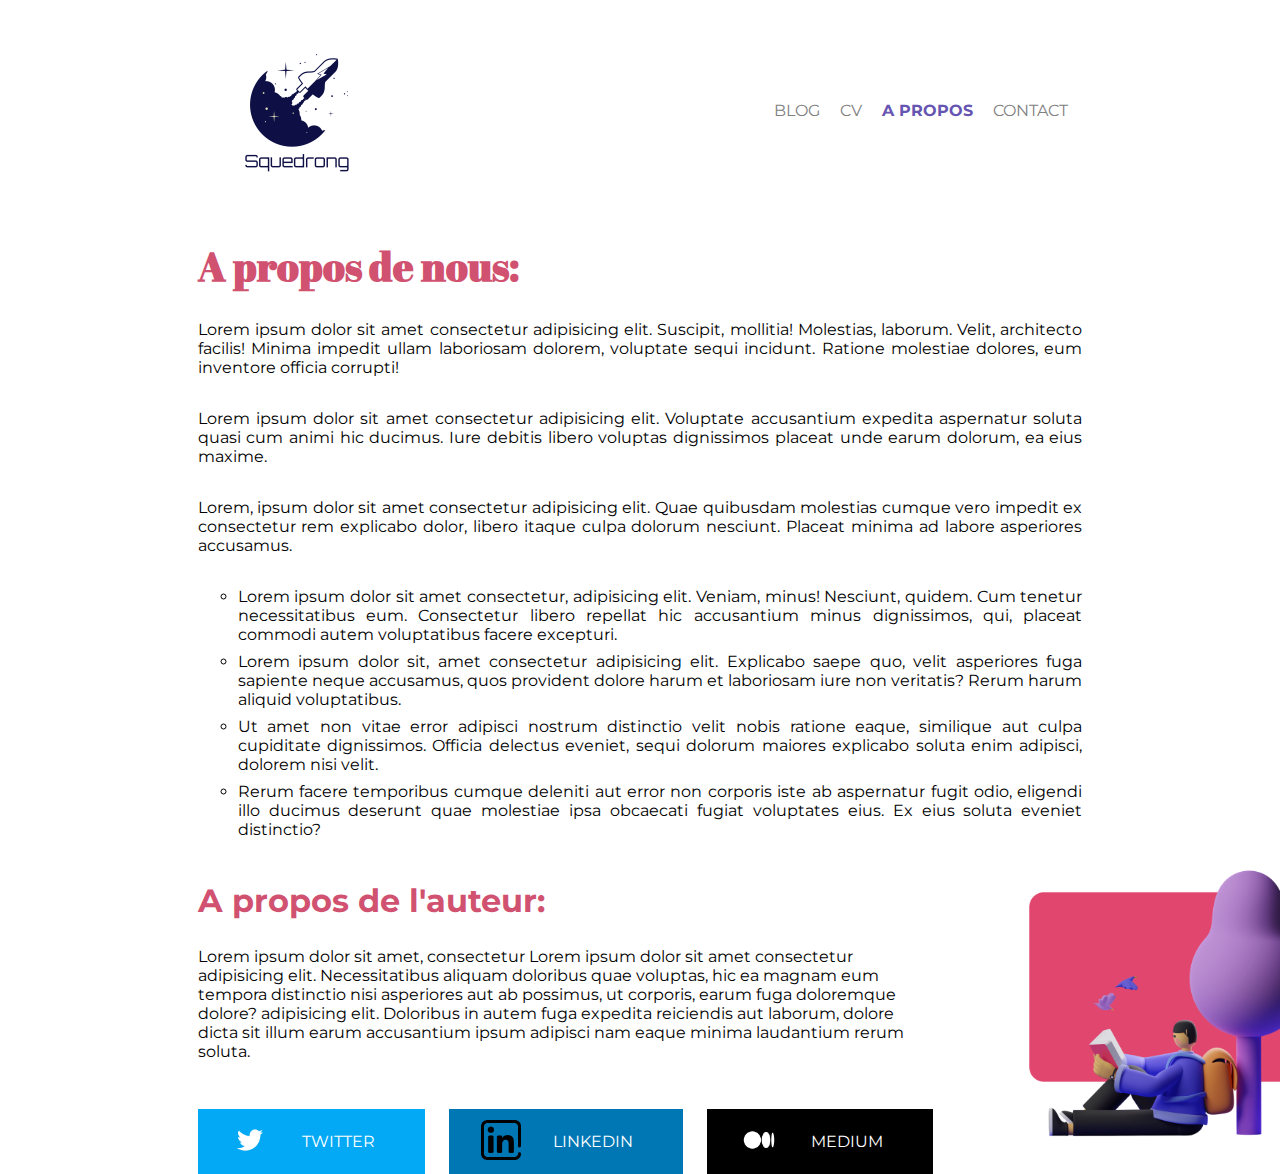
<file: apropos.html>
<!DOCTYPE html>
<html lang="en">
<head>
    <meta charset="UTF-8">
    <meta http-equiv="X-UA-Compatible" content="IE=edge">
    <meta name="viewport" content="width=device-width, initial-scale=1.0">
    <link rel="stylesheet" href="àpropos.css">
    <link rel="preconnect" href="https://fonts.googleapis.com">
    <link rel="preconnect" href="https://fonts.gstatic.com" crossorigin>
    <link href="https://fonts.googleapis.com/css2?family=Abril+Fatface&family=Montserrat&display=swap" rel="stylesheet">
    <title>à propos</title>
</head>
<body>
    <header>
        <a href="index.html"><img alt="logo" src="img/logo.png" class="logo"></a>
    <div class="contact">
        <a href="index.html">BLOG</a>
        <a href="https://www.youtube.com/watch?v=dQw4w9WgXcQ" target="_blank">CV</a>
        <a class="gras" href="apropos.html">A PROPOS</a>
        <a href="contact.html">CONTACT</a>
    </div>
</header>
    <main>
        <h1>A propos de nous:</h1>
            <p>Lorem ipsum dolor sit amet consectetur adipisicing elit. Suscipit, mollitia! Molestias, laborum. Velit, architecto facilis! Minima impedit ullam laboriosam dolorem, voluptate sequi incidunt. Ratione molestiae dolores, eum inventore officia corrupti!</p>
            <p>Lorem ipsum dolor sit amet consectetur adipisicing elit. Voluptate accusantium expedita aspernatur soluta quasi cum animi hic ducimus. Iure debitis libero voluptas dignissimos placeat unde earum dolorum, ea eius maxime.</p>
            <p>Lorem, ipsum dolor sit amet consectetur adipisicing elit. Quae quibusdam molestias cumque vero impedit ex consectetur rem explicabo dolor, libero itaque culpa dolorum nesciunt. Placeat minima ad labore asperiores accusamus.</p>
        <ul>
            <li>Lorem ipsum dolor sit amet consectetur, adipisicing elit. Veniam, minus! Nesciunt, quidem. Cum tenetur necessitatibus eum. Consectetur libero repellat hic accusantium minus dignissimos, qui, placeat commodi autem voluptatibus facere excepturi.</li>
            <li>Lorem ipsum dolor sit, amet consectetur adipisicing elit. Explicabo saepe quo, velit asperiores fuga sapiente neque accusamus, quos provident dolore harum et laboriosam iure non veritatis? Rerum harum aliquid voluptatibus.</li>
            <li>Ut amet non vitae error adipisci nostrum distinctio velit nobis ratione eaque, similique aut culpa cupiditate dignissimos. Officia delectus eveniet, sequi dolorum maiores explicabo soluta enim adipisci, dolorem nisi velit.</li>
            <li>Rerum facere temporibus cumque deleniti aut error non corporis iste ab aspernatur fugit odio, eligendi illo ducimus deserunt quae molestiae ipsa obcaecati fugiat voluptates eius. Ex eius soluta eveniet distinctio?</li>
        </ul>
    </main>
    <footer>
        <div>
            <h2 class="rose">A propos de l'auteur:</h2>
            <p>Lorem ipsum dolor sit amet, consectetur Lorem ipsum dolor sit amet consectetur adipisicing elit. Necessitatibus aliquam doloribus quae voluptas, hic ea magnam eum tempora distinctio nisi asperiores aut ab possimus, ut corporis, earum fuga doloremque dolore? adipisicing elit. Doloribus in autem fuga expedita reiciendis aut laborum, dolore dicta sit illum earum accusantium ipsum adipisci nam eaque minima laudantium rerum soluta.</p>
            <div class="reseau">
                <a href="https://twitter.com/?lang=fr" target="_blank"><div class="twitter"><img src="img/twitter.png" alt="twitter"><span>TWITTER</span></div></a>
                <a href="https://www.linkedin.com/feed/" target="_blank"><div class="linkedin"><img src="img/linkedin.png" alt="linkedin"><span>LINKEDIN</span></div></a>
                <a href="https://medium.com/" target="_blank"><div class="medium"><img src="img/medium.png" alt=""><span>MEDIUM</span> </div></a>
        </div>
    </div>
    <div>
        <img alt="illustration" src="img/illustration.png" class="image">
    </div>
</footer>
    
</body>
</html>
</file>
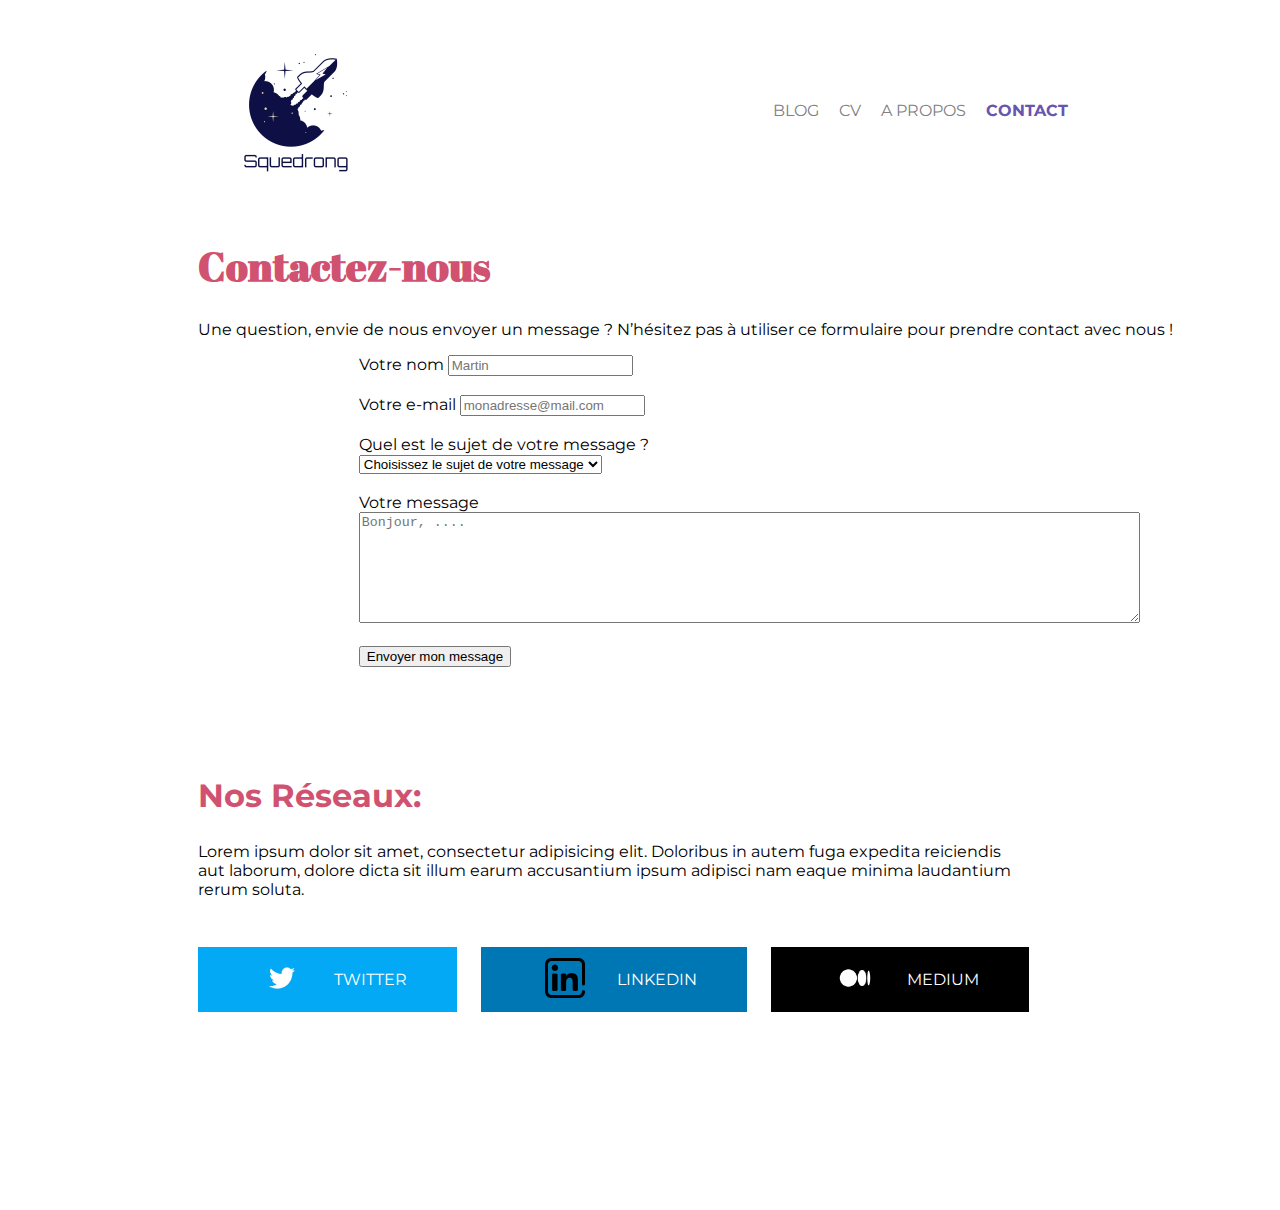
<file: contact.html>
<!DOCTYPE html>
<html lang="fr">

<head>

    <meta charset="UTF-8">
    <meta http-equiv="X-UA-Compatible" content="IE=edge">
    <meta name="viewport" content="width=device-width, initial-scale=1.0">
    <link rel="shortcut icon" href="img/logo.ico" type="image/x-icon">
    <link rel="stylesheet" href="contact.css">
    <link rel="preconnect" href="https://fonts.googleapis.com">
    <link rel="preconnect" href="https://fonts.gstatic.com" crossorigin>
    <link href="https://fonts.googleapis.com/css2?family=Abril+Fatface&family=Montserrat&display=swap" rel="stylesheet">
    <title>Contact</title>

</head>

<body>

    <header>
        <a href="index.html"><img alt="logo" src="img/logo.png" class="logo" ></a>
        <div class="nav">
            <a href="index.html">BLOG</a>
            <a href="index.html">CV</a>
            <a href="apropos.html">A PROPOS</a>
            <a class="gras" href="contact.html">CONTACT</a>
        </div>
    </header>

    <div>
        <div>
            <div class="contactez-nous">
                <h1>Contactez-nous</h1>
                <p> Une question, envie de nous envoyer un message ? N’hésitez pas à utiliser ce formulaire pour prendre
                    contact avec nous !</p>
                <form action="/page-traitement-donnees" method="post">
                    <div>
                        <label for="nom">Votre nom</label>
                        <input type="text" id="nom" name="nom" placeholder="Martin" required>
                    </div> <br>
                    <div>
                        <label for="email">Votre e-mail</label>
                        <input type="email" id="email" name="email" placeholder="monadresse@mail.com" required>
                    </div> <br>
                    <div> 
                        <label for="sujet">Quel est le sujet de votre message ?</label><br>
                        <select name="sujet" id="sujet" required>
                            <option value="" disabled selected hidden>Choisissez le sujet de votre message</option>
                            <option value="probleme-compte">Problème avec mon compte</option>
                            <option value="question pour squedrong">Question pour Squedrong</option>
                            <option value="question de fan">Proposer un concept de vidéo</option>
                            <option value="autre">Autre...</option>
                        </select>
                    </div> <br>
                    <div>
                        <label for="message">Votre message</label> <br>
                        <textarea id="message" name="message" placeholder="Bonjour, ...." required cols="95" rows="7"></textarea>
                    </div> <br>
                    <div>
                        <button type="submit">Envoyer mon message</button>
                    </div> <br>
                </form>
            </div>

        </div>
    </div>
    <div class="contReseau">
        <div>
            <h2 class="rose">Nos Réseaux:</h2>
            <p>Lorem ipsum dolor sit amet, consectetur adipisicing elit. Doloribus in autem fuga expedita reiciendis aut
                laborum, dolore dicta sit illum earum accusantium ipsum adipisci nam eaque minima laudantium rerum
                soluta.</p>
            <div class="reseau">
                <a href="https://twitter.com/?lang=fr" target="_blank">
                    <div class="twitter"><img src="img/twitter.png" alt="twitter"><span>TWITTER</span></div>
                </a>
                <a href="https://www.linkedin.com/feed/" target="_blank">
                    <div class="linkedin"><img src="img/linkedin.png" alt="linkedin"><span>LINKEDIN</span></div>
                </a>
                <a href="https://medium.com/" target="_blank">
                    <div class="medium"><img src="img/medium.png" alt="medium"><span>MEDIUM</span> </div>
                </a>
            </div>
        </div>
        <div>
            <img alt="illustration" src="img/illustration.png" class="image">
        </div>
    </div>

</body>

</html>
</file>
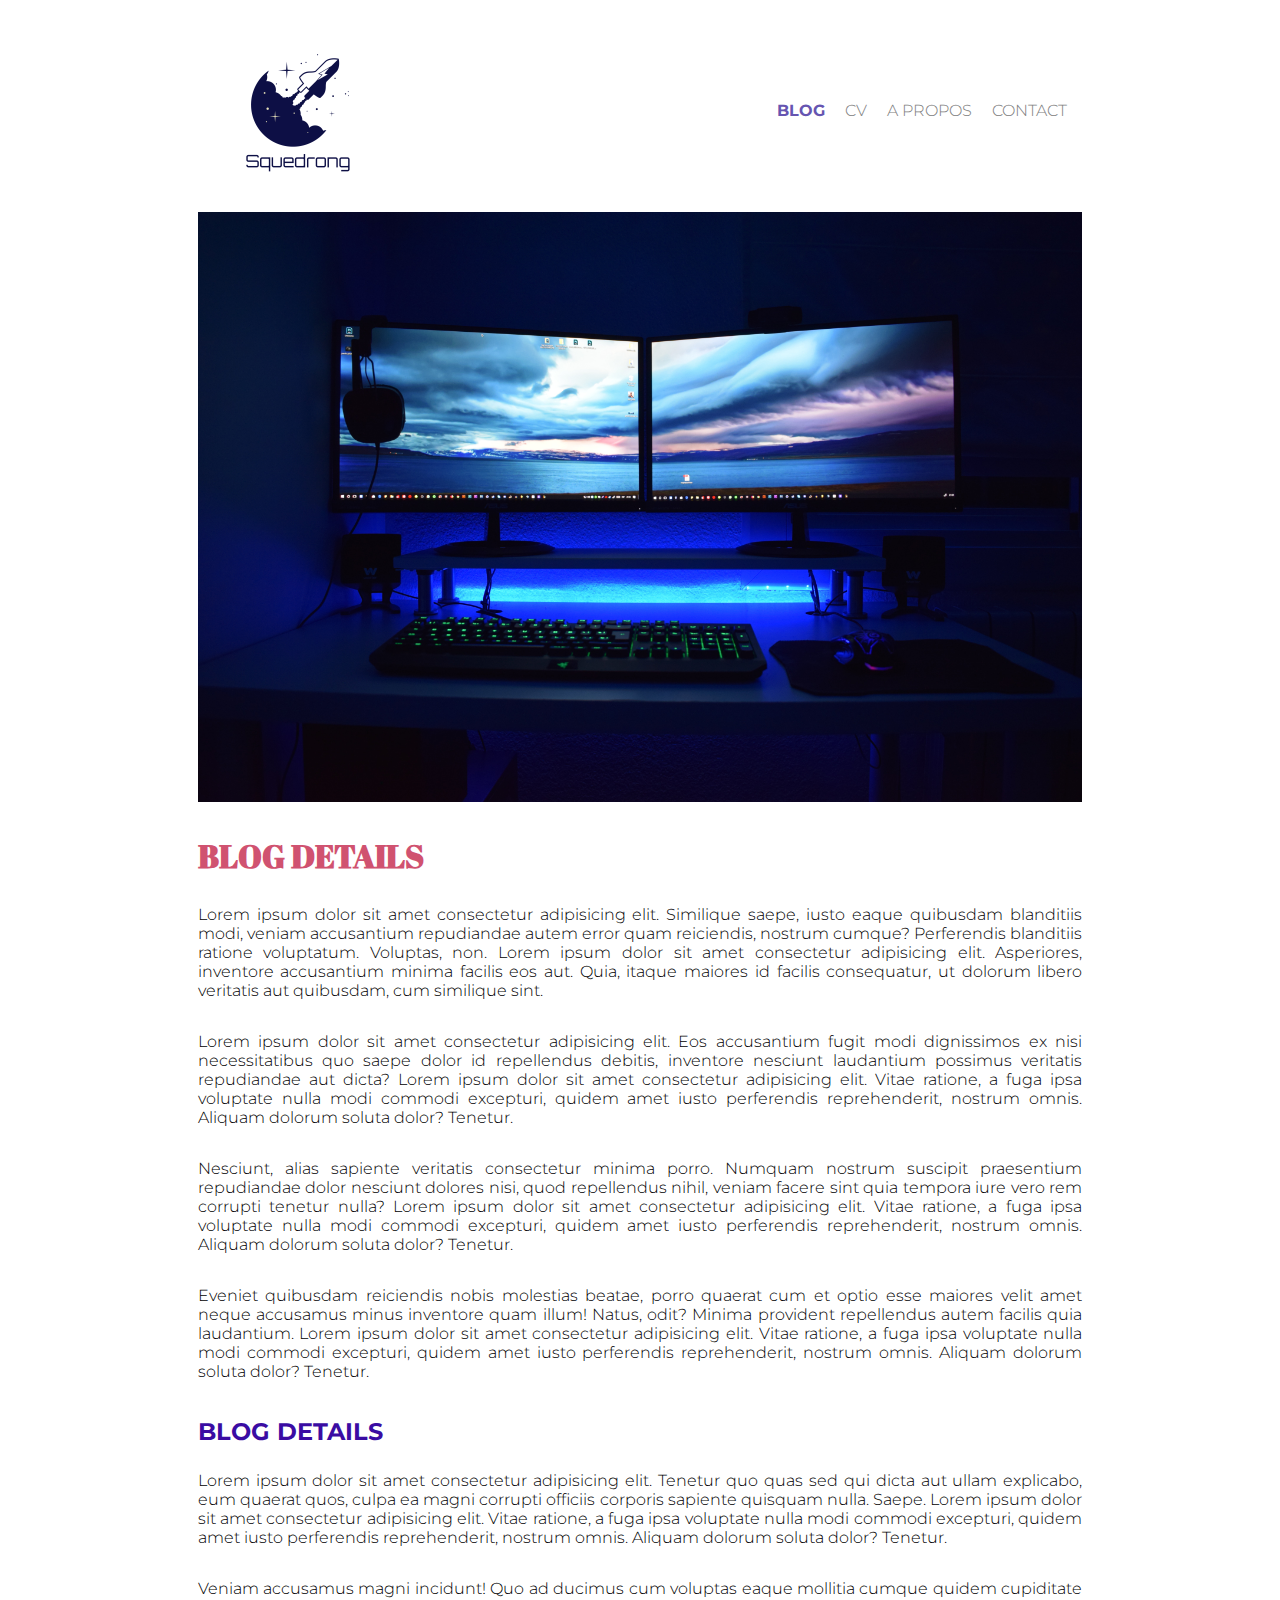
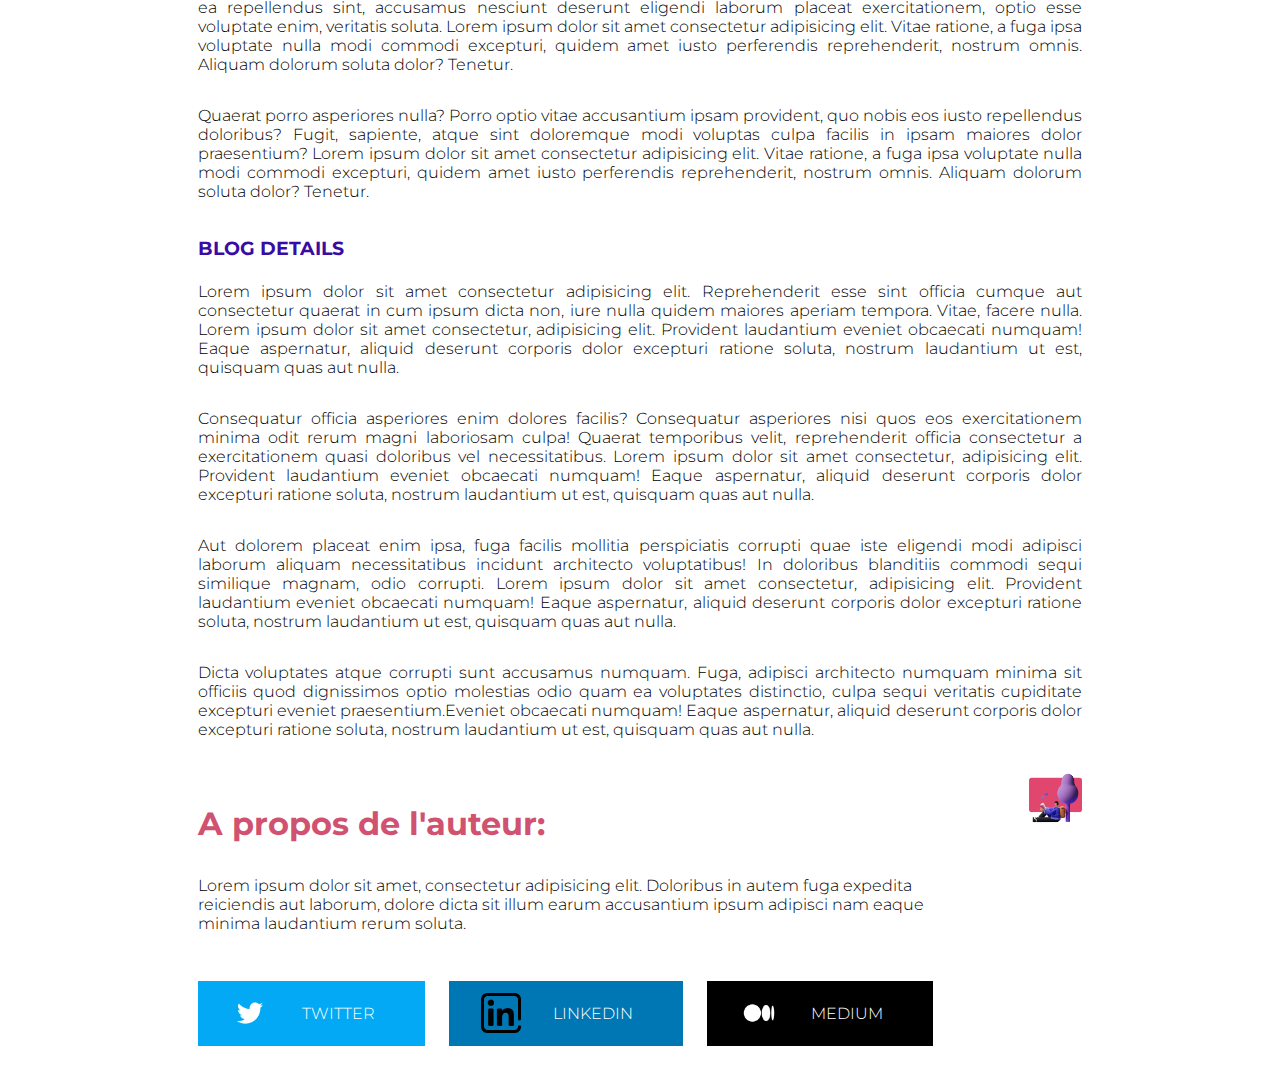
<file: pagepc.html>
<!DOCTYPE html>
<html lang="zxx">
<head>
    <meta charset="UTF-8">
    <meta http-equiv="X-UA-Compatible" content="IE=edge">
    <meta name="viewport" content="width=4, initial-scale=1.0">
    <link rel="shortcut icon" href="img/logo.ico" type="image/x-icon">
    <link rel="preconnect" href="https://fonts.googleapis.com">
    <link rel="preconnect" href="https://fonts.gstatic.com" crossorigin>
    <link href="https://fonts.googleapis.com/css2?family=Abril+Fatface&family=Montserrat&display=swap" rel="stylesheet">
    <link rel="stylesheet" href="pagepc.css">
    <title>pc</title>
</head>
<body>
    <header>
        <a href="index.html"><img alt="logo" src="img/logo.png" class="logo"></a>
    <div class="contact">
        <a class="gras" href="index.html">BLOG</a>
        <a href="index.html">CV</a>
        <a href="apropos.html">A PROPOS</a>
        <a href="contact.html">CONTACT</a>
    </div>
    </header>
    <img src="img/image_002.jpg" alt="pc" class="pcrose">
        <main>
            <h1>BLOG DETAILS</h1>
                <p>Lorem ipsum dolor sit amet consectetur adipisicing elit. Similique saepe, iusto eaque quibusdam blanditiis modi, veniam accusantium repudiandae autem error quam reiciendis, nostrum cumque? Perferendis blanditiis ratione voluptatum. Voluptas, non. Lorem ipsum dolor sit amet consectetur adipisicing elit. Asperiores, inventore accusantium minima facilis eos aut. Quia, itaque maiores id facilis consequatur, ut dolorum libero veritatis aut quibusdam, cum similique sint.</p>
                <p>Lorem ipsum dolor sit amet consectetur adipisicing elit. Eos accusantium fugit modi dignissimos ex nisi necessitatibus quo saepe dolor id repellendus debitis, inventore nesciunt laudantium possimus veritatis repudiandae aut dicta? Lorem ipsum dolor sit amet consectetur adipisicing elit. Vitae ratione, a fuga ipsa voluptate nulla modi commodi excepturi, quidem amet iusto perferendis reprehenderit, nostrum omnis. Aliquam dolorum soluta dolor? Tenetur.</p>
                <p>Nesciunt, alias sapiente veritatis consectetur minima porro. Numquam nostrum suscipit praesentium repudiandae dolor nesciunt dolores nisi, quod repellendus nihil, veniam facere sint quia tempora iure vero rem corrupti tenetur nulla? Lorem ipsum dolor sit amet consectetur adipisicing elit. Vitae ratione, a fuga ipsa voluptate nulla modi commodi excepturi, quidem amet iusto perferendis reprehenderit, nostrum omnis. Aliquam dolorum soluta dolor? Tenetur.</p>
                <p>Eveniet quibusdam reiciendis nobis molestias beatae, porro quaerat cum et optio esse maiores velit amet neque accusamus minus inventore quam illum! Natus, odit? Minima provident repellendus autem facilis quia laudantium. Lorem ipsum dolor sit amet consectetur adipisicing elit. Vitae ratione, a fuga ipsa voluptate nulla modi commodi excepturi, quidem amet iusto perferendis reprehenderit, nostrum omnis. Aliquam dolorum soluta dolor? Tenetur.</p>
            <h2>BLOG DETAILS</h2>
                <p>Lorem ipsum dolor sit amet consectetur adipisicing elit. Tenetur quo quas sed qui dicta aut ullam explicabo, eum quaerat quos, culpa ea magni corrupti officiis corporis sapiente quisquam nulla. Saepe. Lorem ipsum dolor sit amet consectetur adipisicing elit. Vitae ratione, a fuga ipsa voluptate nulla modi commodi excepturi, quidem amet iusto perferendis reprehenderit, nostrum omnis. Aliquam dolorum soluta dolor? Tenetur.</p>
                <p>Veniam accusamus magni incidunt! Quo ad ducimus cum voluptas eaque mollitia cumque quidem cupiditate ea repellendus sint, accusamus nesciunt deserunt eligendi laborum placeat exercitationem, optio esse voluptate enim, veritatis soluta. Lorem ipsum dolor sit amet consectetur adipisicing elit. Vitae ratione, a fuga ipsa voluptate nulla modi commodi excepturi, quidem amet iusto perferendis reprehenderit, nostrum omnis. Aliquam dolorum soluta dolor? Tenetur.</p>
                <p>Quaerat porro asperiores nulla? Porro optio vitae accusantium ipsam provident, quo nobis eos iusto repellendus doloribus? Fugit, sapiente, atque sint doloremque modi voluptas culpa facilis in ipsam maiores dolor praesentium? Lorem ipsum dolor sit amet consectetur adipisicing elit. Vitae ratione, a fuga ipsa voluptate nulla modi commodi excepturi, quidem amet iusto perferendis reprehenderit, nostrum omnis. Aliquam dolorum soluta dolor? Tenetur.</p>
            <h3>BLOG DETAILS</h3>
                <p>Lorem ipsum dolor sit amet consectetur adipisicing elit. Reprehenderit esse sint officia cumque aut consectetur quaerat in cum ipsum dicta non, iure nulla quidem maiores aperiam tempora. Vitae, facere nulla. Lorem ipsum dolor sit amet consectetur, adipisicing elit. Provident laudantium eveniet obcaecati numquam! Eaque aspernatur, aliquid deserunt corporis dolor excepturi ratione soluta, nostrum laudantium ut est, quisquam quas aut nulla.</p>
                <p>Consequatur officia asperiores enim dolores facilis? Consequatur asperiores nisi quos eos exercitationem minima odit rerum magni laboriosam culpa! Quaerat temporibus velit, reprehenderit officia consectetur a exercitationem quasi doloribus vel necessitatibus. Lorem ipsum dolor sit amet consectetur, adipisicing elit. Provident laudantium eveniet obcaecati numquam! Eaque aspernatur, aliquid deserunt corporis dolor excepturi ratione soluta, nostrum laudantium ut est, quisquam quas aut nulla.</p>
                <p>Aut dolorem placeat enim ipsa, fuga facilis mollitia perspiciatis corrupti quae iste eligendi modi adipisci laborum aliquam necessitatibus incidunt architecto voluptatibus! In doloribus blanditiis commodi sequi similique magnam, odio corrupti. Lorem ipsum dolor sit amet consectetur, adipisicing elit. Provident laudantium eveniet obcaecati numquam! Eaque aspernatur, aliquid deserunt corporis dolor excepturi ratione soluta, nostrum laudantium ut est, quisquam quas aut nulla.</p>
                <p>Dicta voluptates atque corrupti sunt accusamus numquam. Fuga, adipisci architecto numquam minima sit officiis quod dignissimos optio molestias odio quam ea voluptates distinctio, culpa sequi veritatis cupiditate excepturi eveniet praesentium.Eveniet obcaecati numquam! Eaque aspernatur, aliquid deserunt corporis dolor excepturi ratione soluta, nostrum laudantium ut est, quisquam quas aut nulla.</p>
        </main>
            <footer>
                <div>
                    <h2 class="rose">A propos de l'auteur:</h2>
                    <p>Lorem ipsum dolor sit amet, consectetur adipisicing elit. Doloribus in autem fuga expedita reiciendis aut laborum, dolore dicta sit illum earum accusantium ipsum adipisci nam eaque minima laudantium rerum soluta.</p>
                    <div class="reseau">
                        <a href="https://twitter.com/?lang=fr" target="_blank"><div class="twitter"><img src="img/twitter.png" alt="twitter"><span>TWITTER</span></div></a>
                        <a href="https://www.linkedin.com/feed/" target="_blank"><div class="linkedin"><img src="img/linkedin.png" alt="linkedin"><span>LINKEDIN</span></div></a>
                        <a href="https://medium.com/" target="_blank"><div class="medium"><img src="img/medium.png" alt=""><span>MEDIUM</span> </div></a>
                </div>
            </div>
            <div>
                <img alt="illustration" src="img/illustration.png" class="image">
            </div>
        </footer>
</body>
</html>
</file>
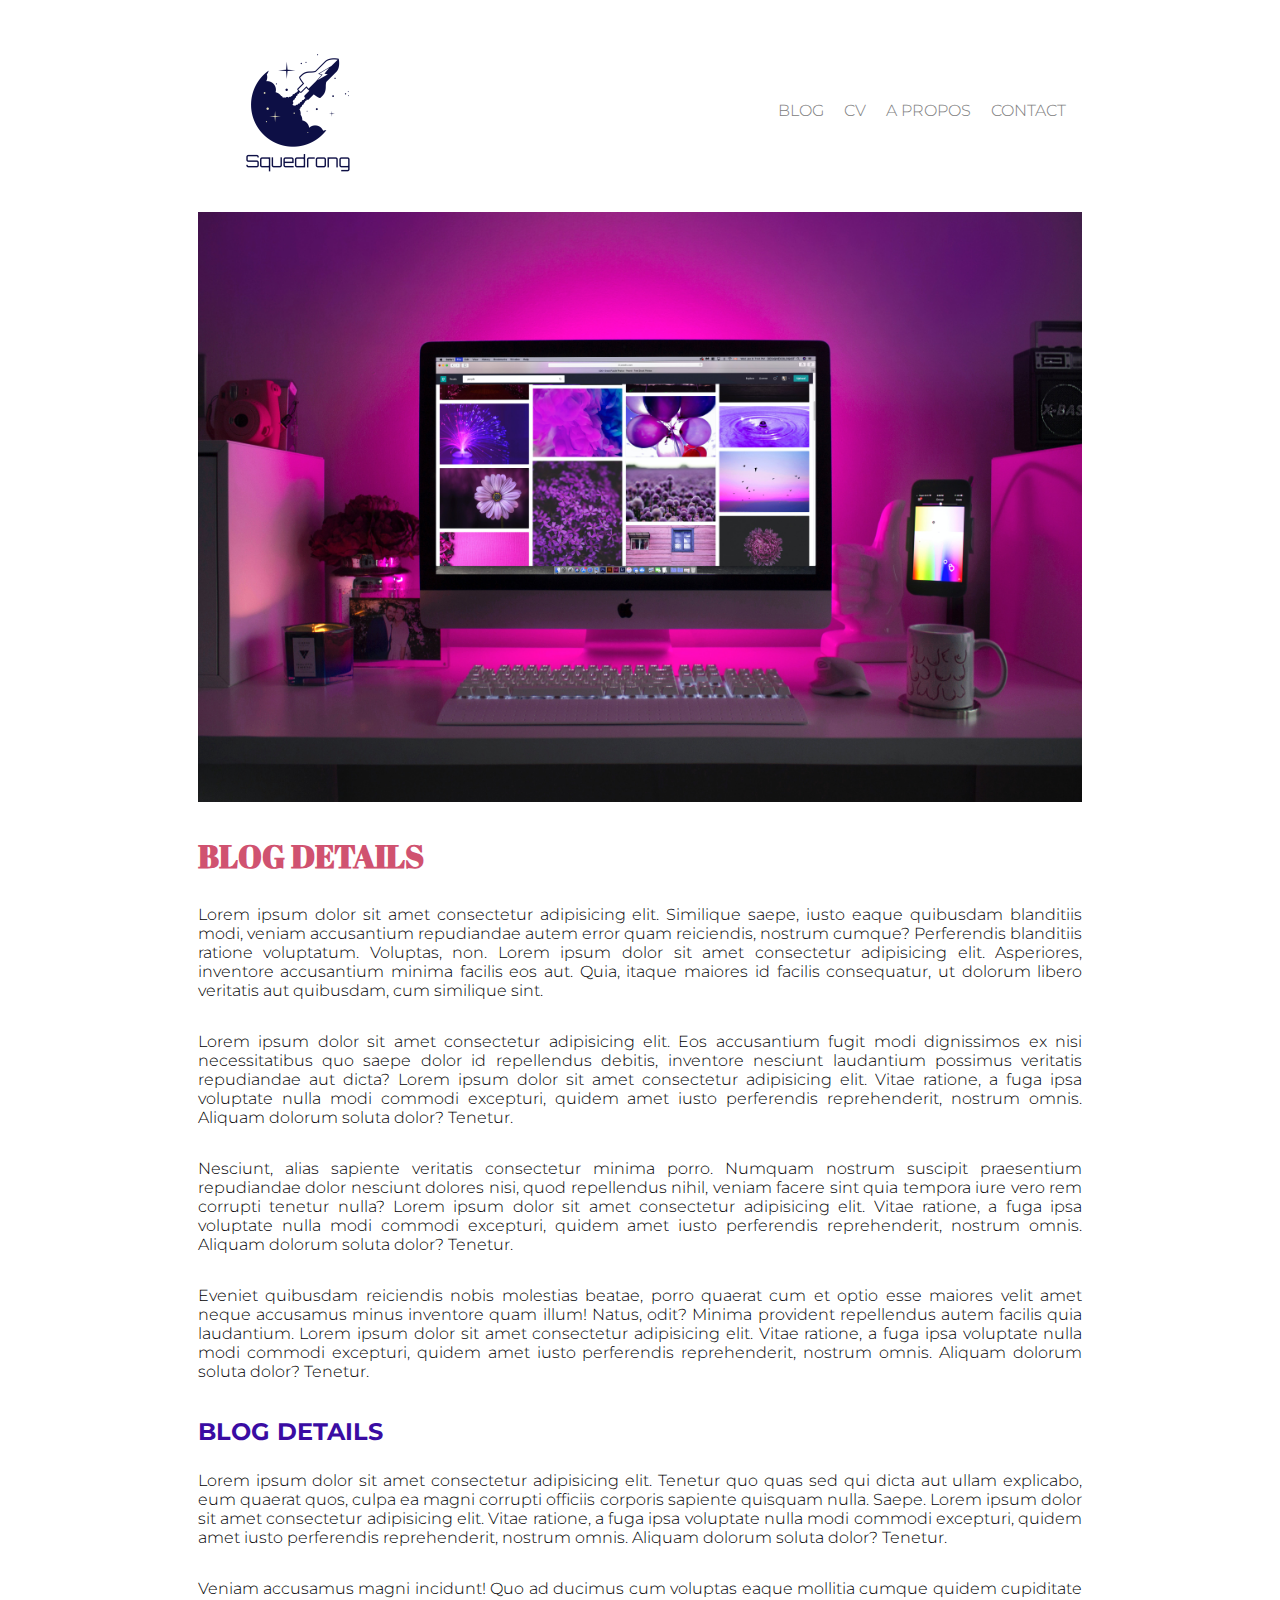
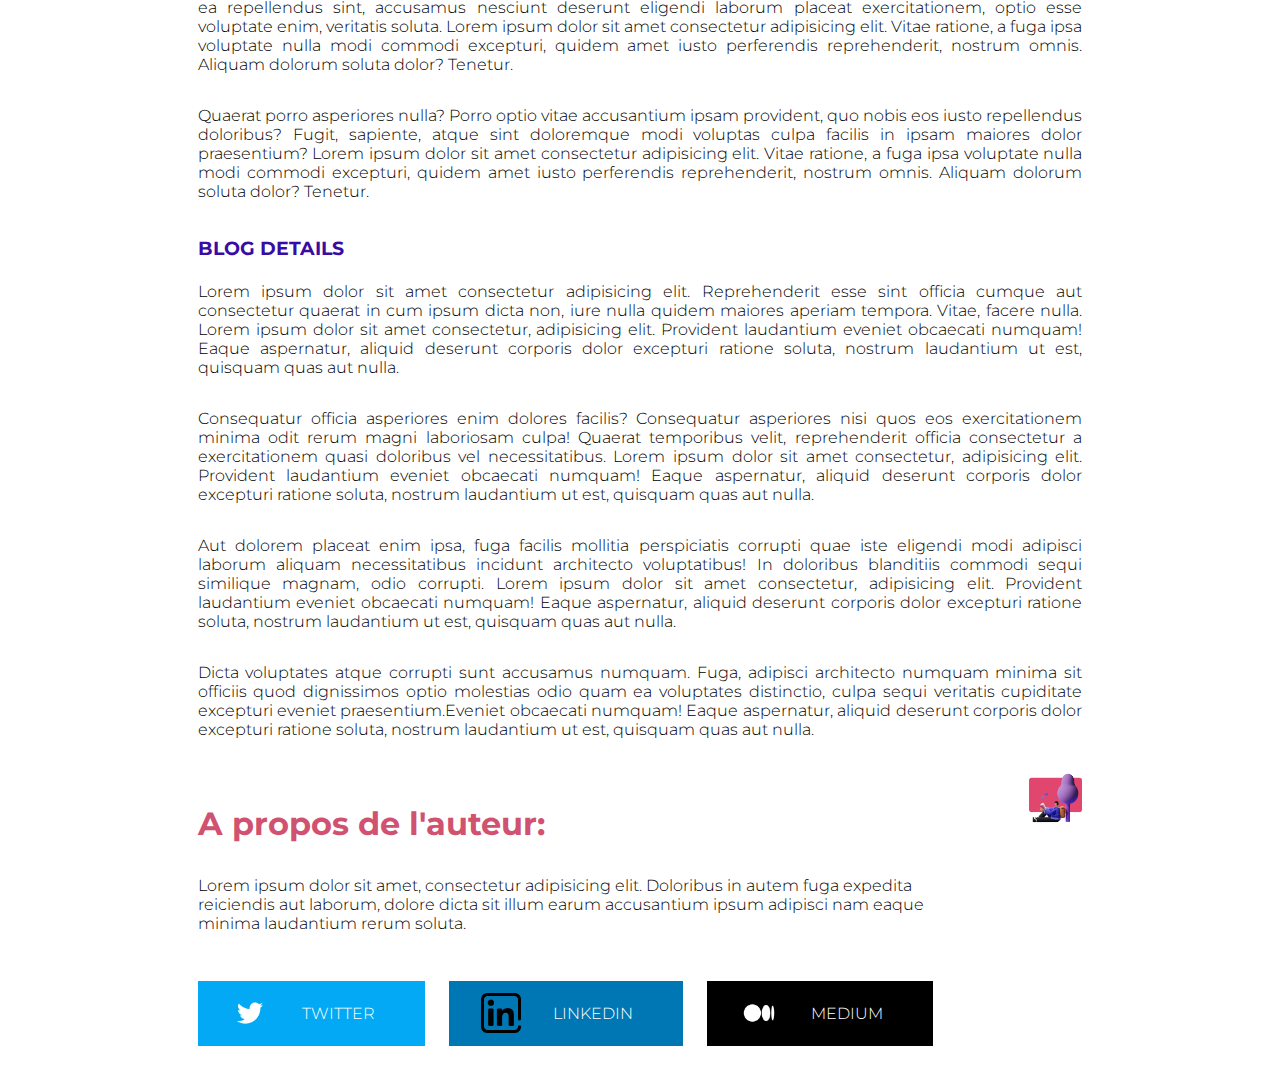
<file: pagepcn.html>
<!DOCTYPE html>
<html lang="fr">
<head>
    <meta charset="UTF-8">
    <meta http-equiv="X-UA-Compatible" content="IE=edge">
    <meta name="viewport" content="width=4, initial-scale=1.0">
    <link rel="shortcut icon" href="img/logo.ico" type="image/x-icon">
    <link rel="preconnect" href="https://fonts.googleapis.com">
    <link rel="preconnect" href="https://fonts.gstatic.com" crossorigin>
    <link href="https://fonts.googleapis.com/css2?family=Abril+Fatface&family=Montserrat&display=swap" rel="stylesheet">
    <link rel="stylesheet" href="pagepc.css">
    <title>pc</title>
</head>
<body>
    <header>
        <a href="index.html"><img alt="logo" src="img/logo.png" class="logo"></a>
    <div class="contact">
        <a href="index.html">BLOG</a>
        <a href="index.html">CV</a>
        <a href="apropos.html">A PROPOS</a>
        <a href="contact.html">CONTACT</a>
    </div>
    </header>
    <img src="img/pcnoir.jpg" alt="pc" class="pcrose">
        <main>
            <h1>BLOG DETAILS</h1>
                <p>Lorem ipsum dolor sit amet consectetur adipisicing elit. Similique saepe, iusto eaque quibusdam blanditiis modi, veniam accusantium repudiandae autem error quam reiciendis, nostrum cumque? Perferendis blanditiis ratione voluptatum. Voluptas, non. Lorem ipsum dolor sit amet consectetur adipisicing elit. Asperiores, inventore accusantium minima facilis eos aut. Quia, itaque maiores id facilis consequatur, ut dolorum libero veritatis aut quibusdam, cum similique sint.</p>
                <p>Lorem ipsum dolor sit amet consectetur adipisicing elit. Eos accusantium fugit modi dignissimos ex nisi necessitatibus quo saepe dolor id repellendus debitis, inventore nesciunt laudantium possimus veritatis repudiandae aut dicta? Lorem ipsum dolor sit amet consectetur adipisicing elit. Vitae ratione, a fuga ipsa voluptate nulla modi commodi excepturi, quidem amet iusto perferendis reprehenderit, nostrum omnis. Aliquam dolorum soluta dolor? Tenetur.</p>
                <p>Nesciunt, alias sapiente veritatis consectetur minima porro. Numquam nostrum suscipit praesentium repudiandae dolor nesciunt dolores nisi, quod repellendus nihil, veniam facere sint quia tempora iure vero rem corrupti tenetur nulla? Lorem ipsum dolor sit amet consectetur adipisicing elit. Vitae ratione, a fuga ipsa voluptate nulla modi commodi excepturi, quidem amet iusto perferendis reprehenderit, nostrum omnis. Aliquam dolorum soluta dolor? Tenetur.</p>
                <p>Eveniet quibusdam reiciendis nobis molestias beatae, porro quaerat cum et optio esse maiores velit amet neque accusamus minus inventore quam illum! Natus, odit? Minima provident repellendus autem facilis quia laudantium. Lorem ipsum dolor sit amet consectetur adipisicing elit. Vitae ratione, a fuga ipsa voluptate nulla modi commodi excepturi, quidem amet iusto perferendis reprehenderit, nostrum omnis. Aliquam dolorum soluta dolor? Tenetur.</p>
            <h2>BLOG DETAILS</h2>
                <p>Lorem ipsum dolor sit amet consectetur adipisicing elit. Tenetur quo quas sed qui dicta aut ullam explicabo, eum quaerat quos, culpa ea magni corrupti officiis corporis sapiente quisquam nulla. Saepe. Lorem ipsum dolor sit amet consectetur adipisicing elit. Vitae ratione, a fuga ipsa voluptate nulla modi commodi excepturi, quidem amet iusto perferendis reprehenderit, nostrum omnis. Aliquam dolorum soluta dolor? Tenetur.</p>
                <p>Veniam accusamus magni incidunt! Quo ad ducimus cum voluptas eaque mollitia cumque quidem cupiditate ea repellendus sint, accusamus nesciunt deserunt eligendi laborum placeat exercitationem, optio esse voluptate enim, veritatis soluta. Lorem ipsum dolor sit amet consectetur adipisicing elit. Vitae ratione, a fuga ipsa voluptate nulla modi commodi excepturi, quidem amet iusto perferendis reprehenderit, nostrum omnis. Aliquam dolorum soluta dolor? Tenetur.</p>
                <p>Quaerat porro asperiores nulla? Porro optio vitae accusantium ipsam provident, quo nobis eos iusto repellendus doloribus? Fugit, sapiente, atque sint doloremque modi voluptas culpa facilis in ipsam maiores dolor praesentium? Lorem ipsum dolor sit amet consectetur adipisicing elit. Vitae ratione, a fuga ipsa voluptate nulla modi commodi excepturi, quidem amet iusto perferendis reprehenderit, nostrum omnis. Aliquam dolorum soluta dolor? Tenetur.</p>
            <h3>BLOG DETAILS</h3>
                <p>Lorem ipsum dolor sit amet consectetur adipisicing elit. Reprehenderit esse sint officia cumque aut consectetur quaerat in cum ipsum dicta non, iure nulla quidem maiores aperiam tempora. Vitae, facere nulla. Lorem ipsum dolor sit amet consectetur, adipisicing elit. Provident laudantium eveniet obcaecati numquam! Eaque aspernatur, aliquid deserunt corporis dolor excepturi ratione soluta, nostrum laudantium ut est, quisquam quas aut nulla.</p>
                <p>Consequatur officia asperiores enim dolores facilis? Consequatur asperiores nisi quos eos exercitationem minima odit rerum magni laboriosam culpa! Quaerat temporibus velit, reprehenderit officia consectetur a exercitationem quasi doloribus vel necessitatibus. Lorem ipsum dolor sit amet consectetur, adipisicing elit. Provident laudantium eveniet obcaecati numquam! Eaque aspernatur, aliquid deserunt corporis dolor excepturi ratione soluta, nostrum laudantium ut est, quisquam quas aut nulla.</p>
                <p>Aut dolorem placeat enim ipsa, fuga facilis mollitia perspiciatis corrupti quae iste eligendi modi adipisci laborum aliquam necessitatibus incidunt architecto voluptatibus! In doloribus blanditiis commodi sequi similique magnam, odio corrupti. Lorem ipsum dolor sit amet consectetur, adipisicing elit. Provident laudantium eveniet obcaecati numquam! Eaque aspernatur, aliquid deserunt corporis dolor excepturi ratione soluta, nostrum laudantium ut est, quisquam quas aut nulla.</p>
                <p>Dicta voluptates atque corrupti sunt accusamus numquam. Fuga, adipisci architecto numquam minima sit officiis quod dignissimos optio molestias odio quam ea voluptates distinctio, culpa sequi veritatis cupiditate excepturi eveniet praesentium.Eveniet obcaecati numquam! Eaque aspernatur, aliquid deserunt corporis dolor excepturi ratione soluta, nostrum laudantium ut est, quisquam quas aut nulla.</p>
        </main>
            <footer>
                <div>
                    <h2 class="rose">A propos de l'auteur:</h2>
                    <p>Lorem ipsum dolor sit amet, consectetur adipisicing elit. Doloribus in autem fuga expedita reiciendis aut laborum, dolore dicta sit illum earum accusantium ipsum adipisci nam eaque minima laudantium rerum soluta.</p>
                    <div class="reseau">
                        <a href="https://twitter.com/?lang=fr" target="_blank"><div class="twitter"><img src="img/twitter.png" alt="twitter"><span>TWITTER</span></div></a>
                        <a href="https://www.linkedin.com/feed/" target="_blank"><div class="linkedin"><img src="img/linkedin.png" alt="linkedin"><span>LINKEDIN</span></div></a>
                        <a href="https://medium.com/" target="_blank"><div class="medium"><img src="img/medium.png" alt=""><span>MEDIUM</span> </div></a>
                </div>
            </div>
            <div>
                <img alt="illustration" src="img/illustration.png" class="image">
            </div>
        </footer>
</body>
</html>
</file>
<file: àpropos.css>
body{
    font-family: 'Montserrat', sans-serif;
    background-color: white;
    font-size: 1em;
}
header{
    display: flex;
    flex-flow: row nowrap;
    align-items: center;
    justify-content: space-around;
}
div.contact a.gras{
    font-weight: bold;
    color:#6655b1;
}



div.contact a{
    color: grey;
    text-decoration: none;
    margin-right: 1em; 
}
div.contact a:hover{
    color: #6655b1;
    font-weight: bold;
}
.logo{
    width: 100%;
}
main{
    text-align: justify;
    width: 70%;
    margin-left: 15%;
}
h1{
    font-family: 'Abril Fatface';
    color:#d05270;
    font-size: 2.5em;
}
h2,h3{
    color: #3a0ca3;
}
ul{
    list-style:circle;
}
p{
    margin-bottom: 2em;
}
li{
    margin-bottom: 0.5em;
}

/*partie reseau*/
footer{
    display: flex;
    margin-left: 15%;
    flex-flow: row;
    gap: 6em;
    width: 70%;
    height: 300px;
}
div.reseau{
    display: flex;
    margin-top: 3em;
    gap: 1.5em;
}
div.reseau div{
    flex: 1;
    color: white;
    font-size: 1em;
    height: 65px;
    display: flex;
    align-items: center;
}
.rose{
    color: #d05270;
    font-size: 2em;
}
div.reseau a{
    text-decoration: none;
    flex: 1;
}
div.reseau .twitter{
    background-color: #03a9f4;
    padding-right: 50px;
}
div.reseau .linkedin{
    background-color: #0077b5;
    padding-right: 50px;
}

div.reseau .medium{
    background-color: black;
    padding-right: 50px;
}
div.reseau .medium span{
    bottom: 1px;
}
div.reseau img{
    width: 40px;
    margin-left: 2em;
    margin-bottom: 0.1em;
}
div.reseau div span{
    margin-left: 2em;
}
footer h1{
    font-family: 'Montserrat', sans-serif;
}
.image{
    width: 300px;
    height: auto;
}
</file>
<file: contact.css>
header{
    display: flex;
    flex-flow: row nowrap;
    align-items: center;
    justify-content: space-around;

}
/**/
div.contactez-nous{
    margin-left: 15%;
}
.logo{
    width: 100%;
}
div.nav a.gras{
    font-weight: bold;
    color:#6655b1;
}
div.nav a{
    color: grey;
    text-decoration: none;
    margin-right: 1em; 
}
div.nav a:hover{
    color: #6655b1;
    font-weight: bold;
}
h1{
    font-family: 'Abril Fatface';
    color: #d05270;
    font-size: 2.5em;
}
.rose{
    color: #d05270;
    font-size: 2em;
}
body{
font-family: 'Montserrat';
font-size: 1em;
}

div.contReseau{
    display: flex;
    margin-left: 15%;
    flex-flow: row;
    gap: 6em;
    width: 70%;
    height: 300px;
}


form {
    width:70% ; 
    margin: auto;}

/*partie reseau*/
div.contReseau{
    display: flex;
    margin-left: 15%;
    flex-flow: row;
    gap: 6em;
    width: 70%;
    height: 300px;
    margin-top: 4em;
    margin-bottom: 10em;
}
.underline {
    text-decoration: none;
}
div.reseau{
    display: flex;
    margin-top: 3em;
    gap: 1.5em;
}
div.reseau div{
    flex: 1;
    color: white;
    font-size: 1em;
    height: 65px;
    display: flex;
    align-items: center;
}
div.reseau a{
    text-decoration: none;
    flex: 1;
}
div.reseau .twitter{
    background-color: #03a9f4;
    padding-right: 50px;
}
div.reseau .linkedin{
    background-color: #0077b5;
    padding-right: 50px;
}
div.reseau .medium{
    background-color: black;
    padding-right: 50px;
}

div.reseau img{
    width: 40px;
    margin-left: 4em;
    margin-bottom: 0.1em;
}
div.reseau div span{
    margin-left: 2em;
}
.image{
    width: 100%;
}
/* .contactez-nous{
    background-color: #03a9f4;
    display: flex;
    flex-direction: column;
    justify-content: center;
    align-items: center;
} */
</file>
<file: pagepc.css>
body{
    font-family: 'Montserrat', sans-serif;
    background-color: white;
    font-weight: 300;
    font-size: 1em;
}
h1{
    font-family: 'Abril Fatface';
    color:#d05270;
}
h2,h3{
    color: #3a0ca3;
}
/*container*/
header{
    display: flex;
    flex-flow: row nowrap;
    align-items: center;
    justify-content: space-around;
}
/**/
.logo{
    width: 100%;
}
img.pcrose{
    width: 70%;
    margin-left: 15%;
}
div.contact a{
    color: grey;
    text-decoration: none;
    margin-right: 1em; 
}
div.contact a:hover{
    color: #6655b1;
    font-weight: bold;
}
main{
    text-align: justify;
    width: 70%;
    margin-left: 15%;
}
footer{
    display: flex;
    margin-left: 15%;
    flex-flow: row;
    gap: 6em;
    width: 70%;
    height: 300px;
}
.image {
    width: 100%;

}
h1,h2,h3{
    padding-top: 0.2em;
    padding-bottom: 0.2em;
}
p{
    margin-bottom: 2em;
}
/*partie reseau*/
div.reseau{
    display: flex;
    margin-top: 3em;
    gap: 1.5em;
}
div.reseau div{
    flex: 1;
    color: white;
    font-size: 1em;
    height: 65px;
    display: flex;
    align-items: center;
}
.rose{
    color: #d05270;
    font-size: 2em;
}
div.reseau a{
    text-decoration: none;
    flex: 1;
}
div.reseau .twitter{
    background-color: #03a9f4;
    padding-right: 50px;
}
div.reseau .linkedin{
    background-color: #0077b5;
    padding-right: 50px;
}

div.reseau .medium{
    background-color: black;
    padding-right: 50px;
}
div.reseau .medium span{
    bottom: 1px;
}
div.reseau img{
    width: 40px;
    margin-left: 2em;
    margin-bottom: 0.1em;
}
div.reseau div span{
    margin-left: 2em;
}
footer h1{
    font-family: 'Montserrat', sans-serif;
}
div.contact a.gras{
    font-weight: bold;
    color:#6655b1;
}
</file>
